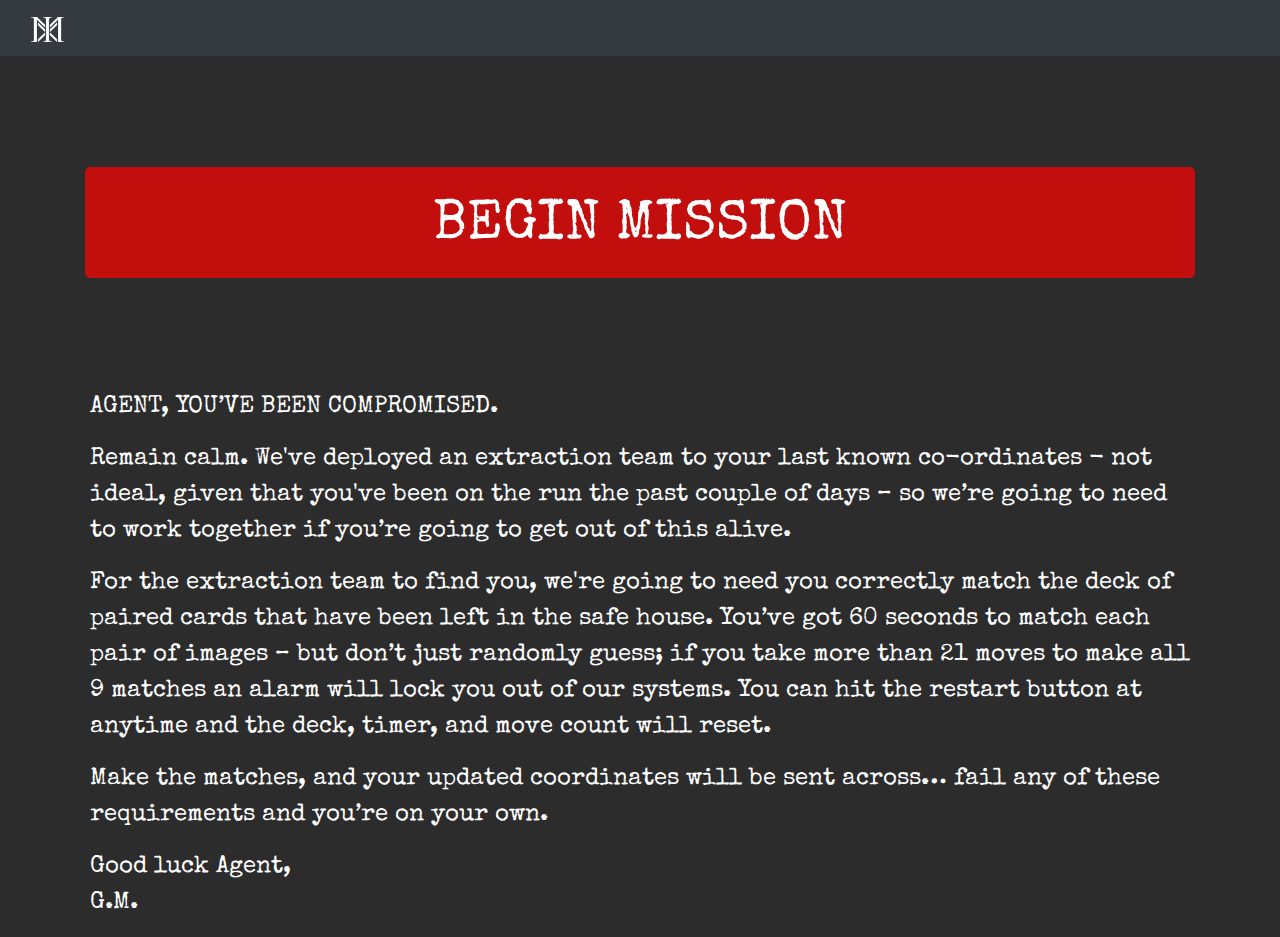
<file: index.html>
<!DOCTYPE html>
<html lang="en">

<head>
  <meta charset="UTF-8">
  <meta name="viewport" content="width=device-width, initial-scale=1">
  <meta http-equiv="X-UA-Compatible" content="ie=edge">
  <link rel="stylesheet prefetch" href="https://stackpath.bootstrapcdn.com/bootstrap/4.4.1/css/bootstrap.min.css" integrity="sha384-Vkoo8x4CGsO3+Hhxv8T/Q5PaXtkKtu6ug5TOeNV6gBiFeWPGFN9MuhOf23Q9Ifjh" crossorigin="anonymous">
  <link rel="stylesheet" href="assets/css/style.css">
  <title>Memoryphile Home</title>
</head>

<body>
  <!--Navbar for style purposes only-->
  <nav class="navbar navbar-expand-md navbar-dark bg-dark sticky-top">
    <div class="container-fluid">
      <a class="navbar-brand"><img src="./assets/images/logo.png" class="logo" alt="Memoryphile Logo"></a>
    </div>
  </nav>

  <!--Button to jump to game-->
  <div class="container-fluid padding">
    <div class="row padding">
      <div class="container-sm">
        <a href="./game.html"><button type="button" class="btn btn-secondary btn-lg btn-block" alt="Begin Game">BEGIN MISSION</button></a>
      </div>
    </div>
  </div>

  <!--Instructions paragraph-->
  <div class="container-fluid padding">
    <div class="row padding">
      <div class="col-md">
        <p class="instructions">AGENT, YOU’VE BEEN COMPROMISED.</p>
        <p class="instructions">Remain calm. We've deployed an extraction team to your last known co-ordinates - not ideal, given that you've been on the run the past couple of days – so we’re going to need to work together if you’re going to get out of this alive.</p>
        <p class="instructions"> For the extraction team to find you, we're going to need you correctly match the deck of paired cards that have been left in the safe house. You’ve got 60 seconds to match each pair of images – but don’t just randomly guess; if you take more than
          21 moves to make all 9 matches an alarm will lock you out of our systems. You can hit the restart button at anytime and the deck, timer, and move count will reset.</p>
        <p class="instructions"> Make the matches, and your updated coordinates will be sent across… fail any of these requirements and you’re on your own.</p>
        <p class="instructions"> Good luck Agent, <br> G.M.</p>
      </div>
    </div>
  </div>


  <script src='https://cdnjs.cloudflare.com/ajax/libs/jquery/2.2.1/jquery.min.js'></script>
  <script src="https://stackpath.bootstrapcdn.com/bootstrap/4.4.1/js/bootstrap.bundle.min.js" integrity="sha384-6khuMg9gaYr5AxOqhkVIODVIvm9ynTT5J4V1cfthmT+emCG6yVmEZsRHdxlotUnm" crossorigin="anonymous"></script>
  <script src="./assets/js/main.js"></script>
</body>


</html>
</file>
<file: assets/css/style.css>
@import url('https://fonts.googleapis.com/css?family=Homemade+Apple|Special+Elite&display=swap');

/* ==============STYLING==============*/

/*--------HTML, BODY Styling-----*/

html,
body {
    height: 100%;
    width: 100%;
    font-family: 'Special Elite', sans-serif;
    color: #fff;
    background-color: #2c2c2d;
    box-sizing: border-box;
}

/*------------BUTTON STYLING--------*/

.btn-secondary {
    background-color: #c30e0e;
    border-color: #c30e0e;
    margin-top: 10%;
    margin-bottom: 10%;
    font-size: 350%;
    padding-top: 1.5%;
}


/*------------Instructions STYLING--------*/

.instructions {
    font-size: 150%;
    display: inline-block;
    margin-left: 6%;
    margin-right: 6%;
}


/*--------------GAME.html styling---------*/

*,
*::before,
*::after {
    box-sizing: inherit;
}


.gameContainer {
    /* Flexbox */
    flex-direction: column;
    display: flex;
    justify-content: center;
    align-items: center;
}

.logo {
    height: 25px;
}

.nav-link {
    padding-top: 5px;
    color: #fff;
    font-size: 25px;
}

a:hover {
    color: #424242;
    text-decoration: none;
}


/*------------REQUIRMENTS Styling--------*/

.requirements {
    text-align: left;
    margin-top: 35px;
    margin-bottom: 25px;
    width: 950px;
    font-size: 200%;

}

.requirements .timer {
    float: left;
}

.requirements .restart {
    float: right;
}

.requirements .moves {
    float: inherit;
}

.requirements-timer {
    text-align: center;
    margin-top: 35px;
    font-size: 300%;
}


/*------------GAMEDECK Styling ---------*/

.gamedeck {
    min-height: 600px;
    width: 1350px;
    background: #888888;
    border-radius: 15px;
    padding: 30px;
    /* Flexbox */
    display: flex;
    flex-wrap: wrap;
    justify-content: center;
    align-items: center;
}

.gamedeck .card {
    height: 175px;
    width: 175px;
    background: #424242;
    border-radius: 8px;
    box-shadow: 5px 2px 20px 0 rgba(46, 61, 73, 0.5);
    margin: 1%;
    /* shrink font so that when a card is 'flipped', font enlarges */
    font-size: 0;
    color: #ffffff;
    display: flex;
    justify-content: center;
    align-items: center;
    /* add cursor to indicate interactivity to user */
    cursor: pointer;
}

/* for click reveal */

.gamedeck .card.open {
    transform: rotateY(0) !important;
    font-size: 75px;
    background: #421a1a;
    /* fix for webpages */
    -webkit-backface-visibility: visible !important;
    backface-visibility: visible !important;
    /* return cursor to default to inform user card is no longer clickable */
    cursor: default;
}

.gamedeck .card.show {
    font-size: 75px;
    display: inherit!important;
}

.gamedeck .card.close {
    pointer-events: none;
    opacity: 0.9;
}

.gamedeck .card.matched {
    cursor: default;
    background: #523632;
    font-size: 75px;
}

/*--------------------Overlay Styling -------------*/

.title {
    display: inline-block;
    margin-left: 6%;
    margin-right: 6%;
    font-size: 400%;
}

.overlay {
    background: rgba(0, 0, 0, 0.7);
    position: fixed;
    top: 0;
    bottom: 0;
    left: 0;
    right: 0;
}

.box {
    font-size: 125%;
    color: #000000;
    margin: 7%;
    padding: 5%;
    background: #ffffff;
    border-radius: 10px;
    position: relative;
}

.btn-replay {
    background-color: #c30e0e;
    border-color: #c30e0e;
    font-size: 175%;
    color: #ffffff;
    margin-left: 12%;
    padding-top: 1.5%;
    width: 75%;
}

#onlyportrait {
    visibility: hidden;
}

/* ==============  MEDIA QUERIES   ==============*/

/*--------Bootstrap Breakpoints---------*/

/* xs devices (<576px) = default in Bootstrap (hence no media query)

sm devices (>576px) = @media max-width: 576px

md devices (>768px) = @media max-width: 768px

lg devices (>1020px) = @media max-width: 1020px

xl devices (>1200px) = @media max-width: 1200px
*/

/*--------Media Queries--------*/

@media (max-width: 1025px) and (orientation: landscape) {

    .gamedeck {
        min-height: 00px;
        width: 900px;
    }

    .gamedeck .card {
        height: 100px;
        width: 105px;
    }

    .requirements {
        width: 950px;
        font-size: 200%;
        margin-bottom: 10px;
        margin-top: 30px;
    }

    .requirements-timer {
        margin-top: 5px;
    }

    .title {
        font-size: 300%;
    }

    .gamedeck .card.show {
        font-size: 60px;
    }
    .gamedeck .card.matched {
        font-size: 60px;
    }

    .box {
        margin-top: 7%;
    }

}

/* TABLET portrait */

@media (max-width: 768px) and (orientation: portrait) {

    .gamedeck {
        min-height: 00px;
        width: 730px;
        justify-content: flex-start;
    }

    .gamedeck .card {
        height: 120px;
        width: 98px;
    }

    .requirements {
        width: 700px;
        font-size: 200%;
    }

    .title {
        font-size: 300%;
    }

    .gamedeck .card.show {
        font-size: 60px;
    }

    .gamedeck .card.matched {
        font-size: 60px;
    }
}


/* SMARTPHONES landscape */

@media (max-width: 750px) and (orientation: landscape) {
    #onlyportrait {
        visibility: visible;
    }

}


/* SMARTPHONES PORTRAIT */

@media only screen and (max-width: 415px) and (orientation: portrait) {

    .navbar {
        padding: 0px;
    }

    .navbar-brand {
        margin-left: 10px;
    }

    .nav-link {
        padding-right: 10px;
    }


    .gamedeck {
        min-height: 00px;
        width: 325px;
        justify-content: center;
        padding-top: 5px;
        padding-bottom: 5px;

    }

    .gamedeck .card {
        height: 70px;
        width: 75px;
    }

    .gamedeck .card.show {
        font-size: 55px;
    }

    .gamedeck .card.matched {
        font-size: 55px;
    }

    .requirements-timer {
        margin-top: 0px;
        font-size: 200%;
    }

    .requirements {
        margin-top: 0px;
        margin-bottom: 0px;
        width: 320px;
        font-size: 150%;
        padding-top: 5px;
    }

    .box {
        margin: 0%;
        padding-top: 10%;
        font-size: 100%;

    }
}
</file>
